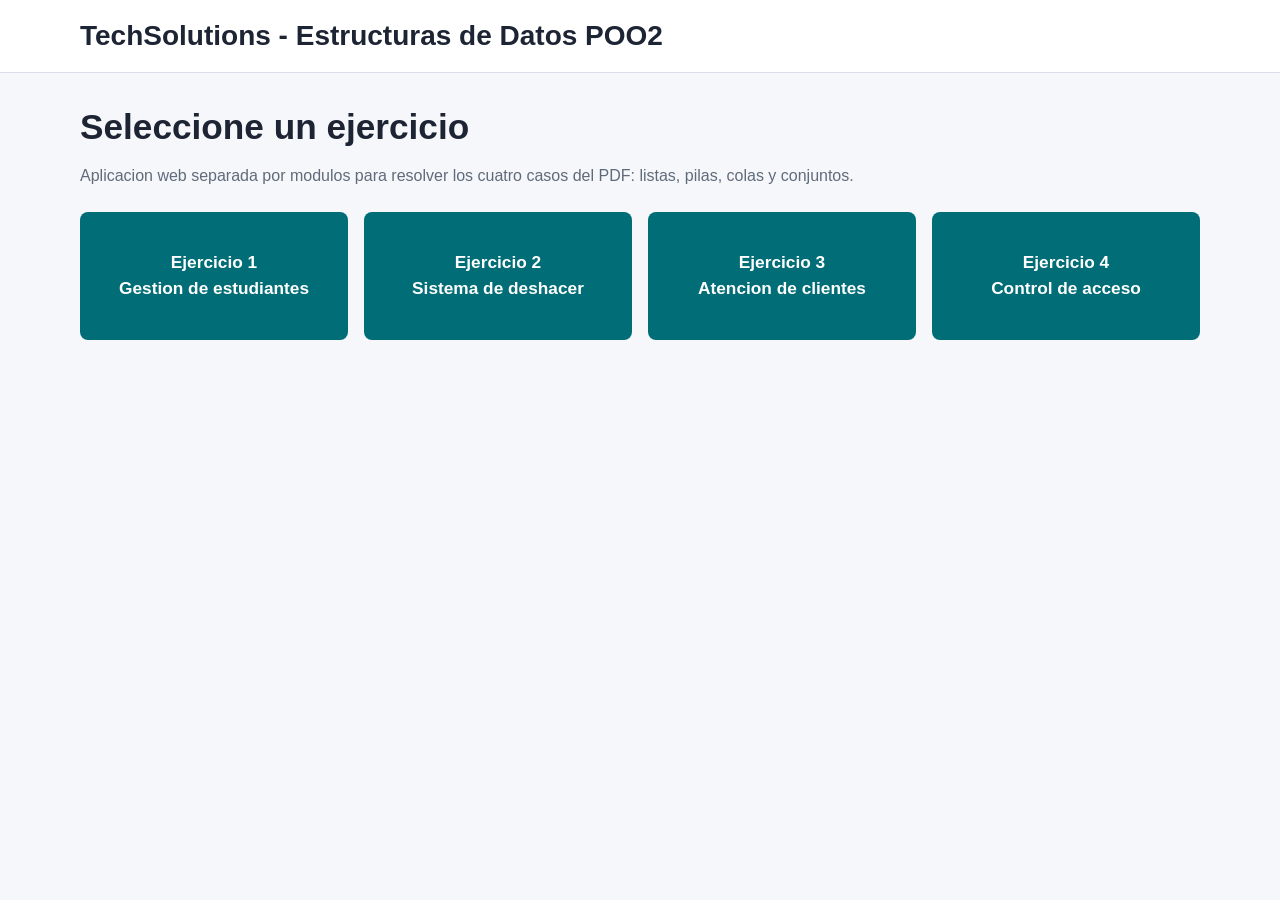
<file: index.html>
<!doctype html>
<html lang="es">
<head>
  <meta charset="utf-8">
  <meta name="viewport" content="width=device-width, initial-scale=1">
  <title>ACA Final POO2</title>
  <link rel="stylesheet" href="css/styles.css">
</head>
<body>
  <header>
    <div class="wrap topbar">
      <h1 class="brand">TechSolutions - Estructuras de Datos POO2</h1>
    </div>
  </header>

  <main class="wrap">
    <section class="intro">
      <h2>Seleccione un ejercicio</h2>
      <p>Aplicacion web separada por modulos para resolver los cuatro casos del PDF: listas, pilas, colas y conjuntos.</p>
    </section>

    <nav class="grid" aria-label="Ejercicios">
      <a class="exercise-button" href="ejercicio1.html">Ejercicio 1<br>Gestion de estudiantes</a>
      <a class="exercise-button" href="ejercicio2.html">Ejercicio 2<br>Sistema de deshacer</a>
      <a class="exercise-button" href="ejercicio3.html">Ejercicio 3<br>Atencion de clientes</a>
      <a class="exercise-button" href="ejercicio4.html">Ejercicio 4<br>Control de acceso</a>
    </nav>
  </main>
</body>
</html>
</file>
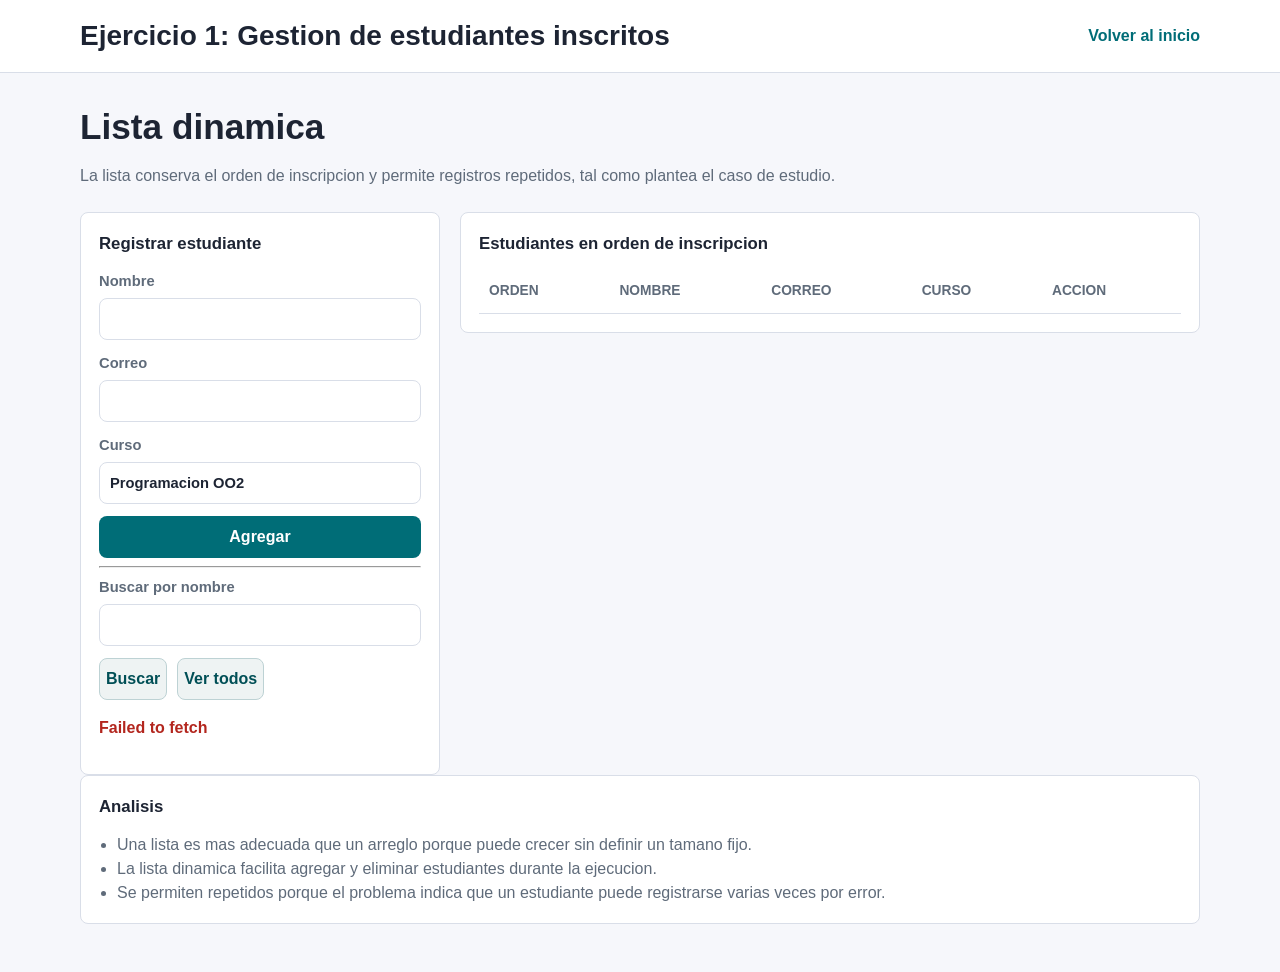
<file: ejercicio1.html>
<!doctype html>
<html lang="es">
<head>
  <meta charset="utf-8">
  <meta name="viewport" content="width=device-width, initial-scale=1">
  <title>Ejercicio 1 - Estudiantes</title>
  <link rel="stylesheet" href="css/styles.css">
</head>
<body>
  <header>
    <div class="wrap topbar">
      <h1 class="brand">Ejercicio 1: Gestion de estudiantes inscritos</h1>
      <a class="nav-link" href="index.html">Volver al inicio</a>
    </div>
  </header>

  <main class="wrap">
    <section class="intro">
      <h2>Lista dinamica</h2>
      <p>La lista conserva el orden de inscripcion y permite registros repetidos, tal como plantea el caso de estudio.</p>
    </section>

    <section class="layout">
      <div class="panel">
        <h3>Registrar estudiante</h3>
        <form id="studentForm">
          <label>Nombre <input name="nombre" required></label>
          <label>Correo <input name="correo" type="email"></label>
          <label>Curso <input name="curso" value="Programacion OO2"></label>
          <button type="submit">Agregar</button>
        </form>
        <hr>
        <form id="searchForm">
          <label>Buscar por nombre <input name="nombre" required></label>
          <div class="actions">
            <button type="submit" class="secondary">Buscar</button>
            <button type="button" id="clearSearch" class="secondary">Ver todos</button>
          </div>
        </form>
        <p id="message" class="message"></p>
      </div>

      <div class="panel">
        <h3>Estudiantes en orden de inscripcion</h3>
        <div class="table-wrap">
          <table>
            <thead>
              <tr>
                <th>Orden</th>
                <th>Nombre</th>
                <th>Correo</th>
                <th>Curso</th>
                <th>Accion</th>
              </tr>
            </thead>
            <tbody id="studentsBody"></tbody>
          </table>
        </div>
      </div>
    </section>

    <section class="panel">
      <h3>Analisis</h3>
      <ul class="analysis-list">
        <li>Una lista es mas adecuada que un arreglo porque puede crecer sin definir un tamano fijo.</li>
        <li>La lista dinamica facilita agregar y eliminar estudiantes durante la ejecucion.</li>
        <li>Se permiten repetidos porque el problema indica que un estudiante puede registrarse varias veces por error.</li>
      </ul>
    </section>
  </main>

  <script src="js/api.js"></script>
  <script src="js/ejercicio1.js"></script>
</body>
</html>
</file>
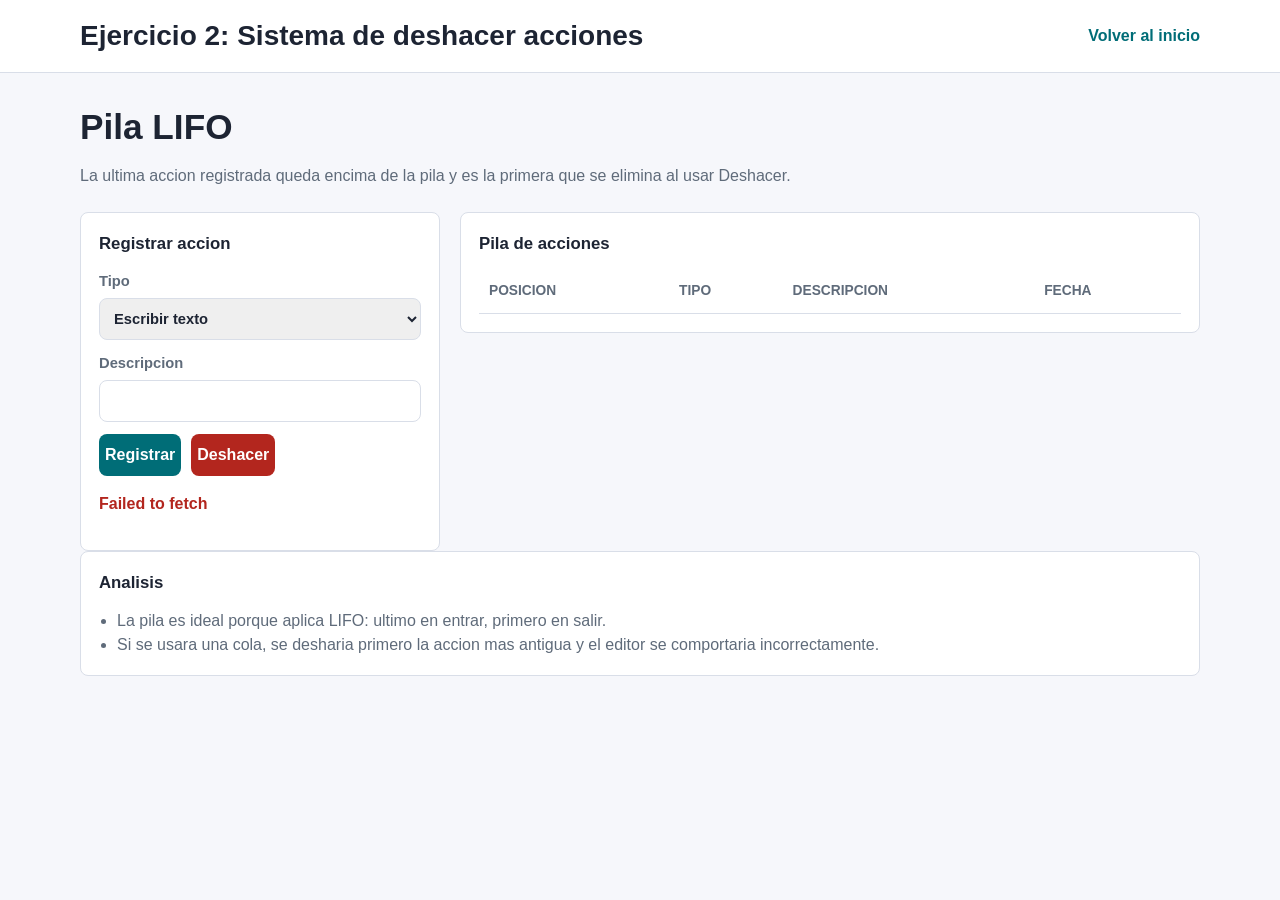
<file: ejercicio2.html>
<!doctype html>
<html lang="es">
<head>
  <meta charset="utf-8">
  <meta name="viewport" content="width=device-width, initial-scale=1">
  <title>Ejercicio 2 - Deshacer</title>
  <link rel="stylesheet" href="css/styles.css">
</head>
<body>
  <header>
    <div class="wrap topbar">
      <h1 class="brand">Ejercicio 2: Sistema de deshacer acciones</h1>
      <a class="nav-link" href="index.html">Volver al inicio</a>
    </div>
  </header>

  <main class="wrap">
    <section class="intro">
      <h2>Pila LIFO</h2>
      <p>La ultima accion registrada queda encima de la pila y es la primera que se elimina al usar Deshacer.</p>
    </section>

    <section class="layout">
      <div class="panel">
        <h3>Registrar accion</h3>
        <form id="actionForm">
          <label>Tipo
            <select name="tipo" required>
              <option>Escribir texto</option>
              <option>Borrar texto</option>
              <option>Copiar contenido</option>
              <option>Pegar contenido</option>
            </select>
          </label>
          <label>Descripcion <input name="descripcion" required></label>
          <div class="actions">
            <button type="submit">Registrar</button>
            <button type="button" id="undoButton" class="danger">Deshacer</button>
          </div>
        </form>
        <p id="message" class="message"></p>
      </div>

      <div class="panel">
        <h3>Pila de acciones</h3>
        <div class="table-wrap">
          <table>
            <thead>
              <tr>
                <th>Posicion</th>
                <th>Tipo</th>
                <th>Descripcion</th>
                <th>Fecha</th>
              </tr>
            </thead>
            <tbody id="actionsBody"></tbody>
          </table>
        </div>
      </div>
    </section>

    <section class="panel">
      <h3>Analisis</h3>
      <ul class="analysis-list">
        <li>La pila es ideal porque aplica LIFO: ultimo en entrar, primero en salir.</li>
        <li>Si se usara una cola, se desharia primero la accion mas antigua y el editor se comportaria incorrectamente.</li>
      </ul>
    </section>
  </main>

  <script src="js/api.js"></script>
  <script src="js/ejercicio2.js"></script>
</body>
</html>
</file>
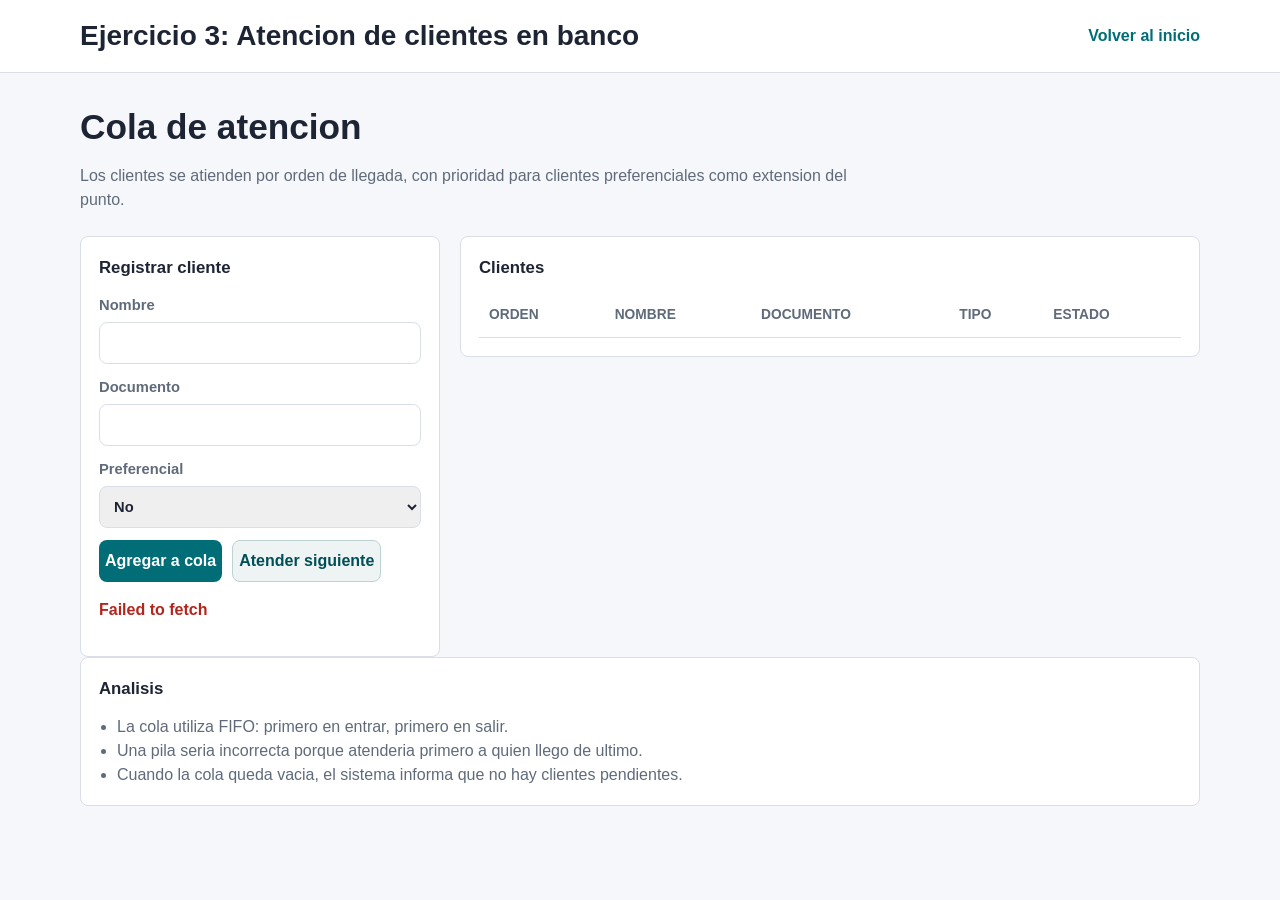
<file: ejercicio3.html>
<!doctype html>
<html lang="es">
<head>
  <meta charset="utf-8">
  <meta name="viewport" content="width=device-width, initial-scale=1">
  <title>Ejercicio 3 - Clientes</title>
  <link rel="stylesheet" href="css/styles.css">
</head>
<body>
  <header>
    <div class="wrap topbar">
      <h1 class="brand">Ejercicio 3: Atencion de clientes en banco</h1>
      <a class="nav-link" href="index.html">Volver al inicio</a>
    </div>
  </header>

  <main class="wrap">
    <section class="intro">
      <h2>Cola de atencion</h2>
      <p>Los clientes se atienden por orden de llegada, con prioridad para clientes preferenciales como extension del punto.</p>
    </section>

    <section class="layout">
      <div class="panel">
        <h3>Registrar cliente</h3>
        <form id="clientForm">
          <label>Nombre <input name="nombre" required></label>
          <label>Documento <input name="documento"></label>
          <label><span>Preferencial</span>
            <select name="preferencial">
              <option value="false">No</option>
              <option value="true">Si</option>
            </select>
          </label>
          <div class="actions">
            <button type="submit">Agregar a cola</button>
            <button type="button" id="serveButton" class="secondary">Atender siguiente</button>
          </div>
        </form>
        <p id="message" class="message"></p>
      </div>

      <div class="panel">
        <h3>Clientes</h3>
        <div class="table-wrap">
          <table>
            <thead>
              <tr>
                <th>Orden</th>
                <th>Nombre</th>
                <th>Documento</th>
                <th>Tipo</th>
                <th>Estado</th>
              </tr>
            </thead>
            <tbody id="clientsBody"></tbody>
          </table>
        </div>
      </div>
    </section>

    <section class="panel">
      <h3>Analisis</h3>
      <ul class="analysis-list">
        <li>La cola utiliza FIFO: primero en entrar, primero en salir.</li>
        <li>Una pila seria incorrecta porque atenderia primero a quien llego de ultimo.</li>
        <li>Cuando la cola queda vacia, el sistema informa que no hay clientes pendientes.</li>
      </ul>
    </section>
  </main>

  <script src="js/api.js"></script>
  <script src="js/ejercicio3.js"></script>
</body>
</html>
</file>
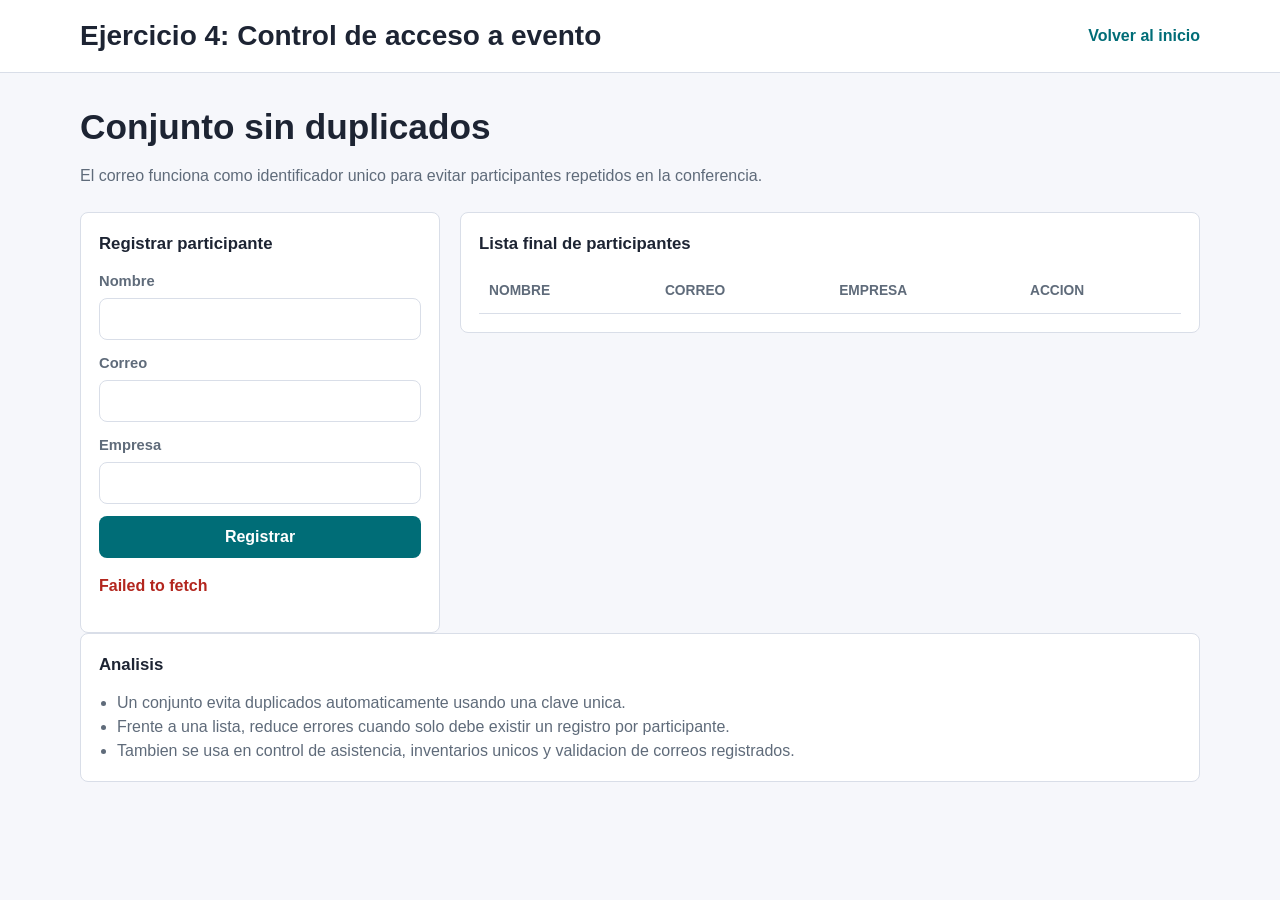
<file: ejercicio4.html>
<!doctype html>
<html lang="es">
<head>
  <meta charset="utf-8">
  <meta name="viewport" content="width=device-width, initial-scale=1">
  <title>Ejercicio 4 - Participantes</title>
  <link rel="stylesheet" href="css/styles.css">
</head>
<body>
  <header>
    <div class="wrap topbar">
      <h1 class="brand">Ejercicio 4: Control de acceso a evento</h1>
      <a class="nav-link" href="index.html">Volver al inicio</a>
    </div>
  </header>

  <main class="wrap">
    <section class="intro">
      <h2>Conjunto sin duplicados</h2>
      <p>El correo funciona como identificador unico para evitar participantes repetidos en la conferencia.</p>
    </section>

    <section class="layout">
      <div class="panel">
        <h3>Registrar participante</h3>
        <form id="participantForm">
          <label>Nombre <input name="nombre" required></label>
          <label>Correo <input name="correo" type="email" required></label>
          <label>Empresa <input name="empresa"></label>
          <button type="submit">Registrar</button>
        </form>
        <p id="message" class="message"></p>
      </div>

      <div class="panel">
        <h3>Lista final de participantes</h3>
        <div class="table-wrap">
          <table>
            <thead>
              <tr>
                <th>Nombre</th>
                <th>Correo</th>
                <th>Empresa</th>
                <th>Accion</th>
              </tr>
            </thead>
            <tbody id="participantsBody"></tbody>
          </table>
        </div>
      </div>
    </section>

    <section class="panel">
      <h3>Analisis</h3>
      <ul class="analysis-list">
        <li>Un conjunto evita duplicados automaticamente usando una clave unica.</li>
        <li>Frente a una lista, reduce errores cuando solo debe existir un registro por participante.</li>
        <li>Tambien se usa en control de asistencia, inventarios unicos y validacion de correos registrados.</li>
      </ul>
    </section>
  </main>

  <script src="js/api.js"></script>
  <script src="js/ejercicio4.js"></script>
</body>
</html>
</file>
<file: css/styles.css>
:root {
  color-scheme: light;
  --bg: #f6f7fb;
  --panel: #ffffff;
  --ink: #1d2433;
  --muted: #5f6b7a;
  --line: #d9dee8;
  --brand: #006d77;
  --brand-strong: #004f56;
  --accent: #b75d2a;
  --ok: #19764a;
  --danger: #b3261e;
}

* {
  box-sizing: border-box;
}

body {
  margin: 0;
  background: var(--bg);
  color: var(--ink);
  font-family: Inter, "Segoe UI", Arial, sans-serif;
  line-height: 1.5;
}

header {
  background: #ffffff;
  border-bottom: 1px solid var(--line);
}

.wrap {
  width: min(1120px, calc(100% - 32px));
  margin: 0 auto;
}

.topbar {
  display: flex;
  align-items: center;
  justify-content: space-between;
  gap: 16px;
  min-height: 72px;
}

.brand {
  margin: 0;
  font-size: clamp(1.25rem, 2.5vw, 1.75rem);
}

.nav-link {
  color: var(--brand);
  font-weight: 700;
  text-decoration: none;
}

main {
  padding: 28px 0 48px;
}

.intro {
  display: grid;
  gap: 10px;
  margin-bottom: 24px;
}

.intro h2 {
  margin: 0;
  font-size: clamp(1.4rem, 3vw, 2.2rem);
}

.intro p {
  max-width: 780px;
  margin: 0;
  color: var(--muted);
}

.grid {
  display: grid;
  grid-template-columns: repeat(auto-fit, minmax(220px, 1fr));
  gap: 16px;
}

.exercise-button,
button {
  display: inline-flex;
  align-items: center;
  justify-content: center;
  min-height: 42px;
  border: 0;
  border-radius: 8px;
  background: var(--brand);
  color: #ffffff;
  font: inherit;
  font-weight: 700;
  text-decoration: none;
  cursor: pointer;
  transition: background 160ms ease, transform 160ms ease;
}

.exercise-button {
  min-height: 128px;
  padding: 20px;
  text-align: center;
  font-size: 1.08rem;
}

button:hover,
.exercise-button:hover {
  background: var(--brand-strong);
  transform: translateY(-1px);
}

button.secondary {
  background: #eef3f3;
  color: var(--brand-strong);
  border: 1px solid #bdd2d4;
}

button.danger {
  background: var(--danger);
}

.layout {
  display: grid;
  grid-template-columns: minmax(260px, 360px) 1fr;
  gap: 20px;
  align-items: start;
}

.panel {
  background: var(--panel);
  border: 1px solid var(--line);
  border-radius: 8px;
  padding: 18px;
}

.panel h3 {
  margin: 0 0 14px;
  font-size: 1.05rem;
}

form {
  display: grid;
  gap: 12px;
}

label {
  display: grid;
  gap: 6px;
  color: var(--muted);
  font-weight: 700;
  font-size: 0.92rem;
}

input,
select {
  width: 100%;
  min-height: 42px;
  border: 1px solid var(--line);
  border-radius: 8px;
  padding: 8px 10px;
  color: var(--ink);
  font: inherit;
}

.actions {
  display: flex;
  flex-wrap: wrap;
  gap: 10px;
}

.message {
  min-height: 24px;
  color: var(--accent);
  font-weight: 700;
}

.table-wrap {
  overflow-x: auto;
}

table {
  width: 100%;
  border-collapse: collapse;
  min-width: 640px;
}

th,
td {
  padding: 11px 10px;
  border-bottom: 1px solid var(--line);
  text-align: left;
  vertical-align: top;
}

th {
  color: var(--muted);
  font-size: 0.86rem;
  text-transform: uppercase;
}

.badge {
  display: inline-flex;
  align-items: center;
  min-height: 26px;
  padding: 3px 9px;
  border-radius: 999px;
  background: #eef3f3;
  color: var(--brand-strong);
  font-weight: 700;
  font-size: 0.84rem;
}

.badge.ok {
  background: #e8f4ee;
  color: var(--ok);
}

.analysis-list {
  margin: 0;
  padding-left: 18px;
  color: var(--muted);
}

@media (max-width: 780px) {
  .layout {
    grid-template-columns: 1fr;
  }

  .topbar {
    align-items: flex-start;
    flex-direction: column;
    padding: 14px 0;
  }
}
</file>
